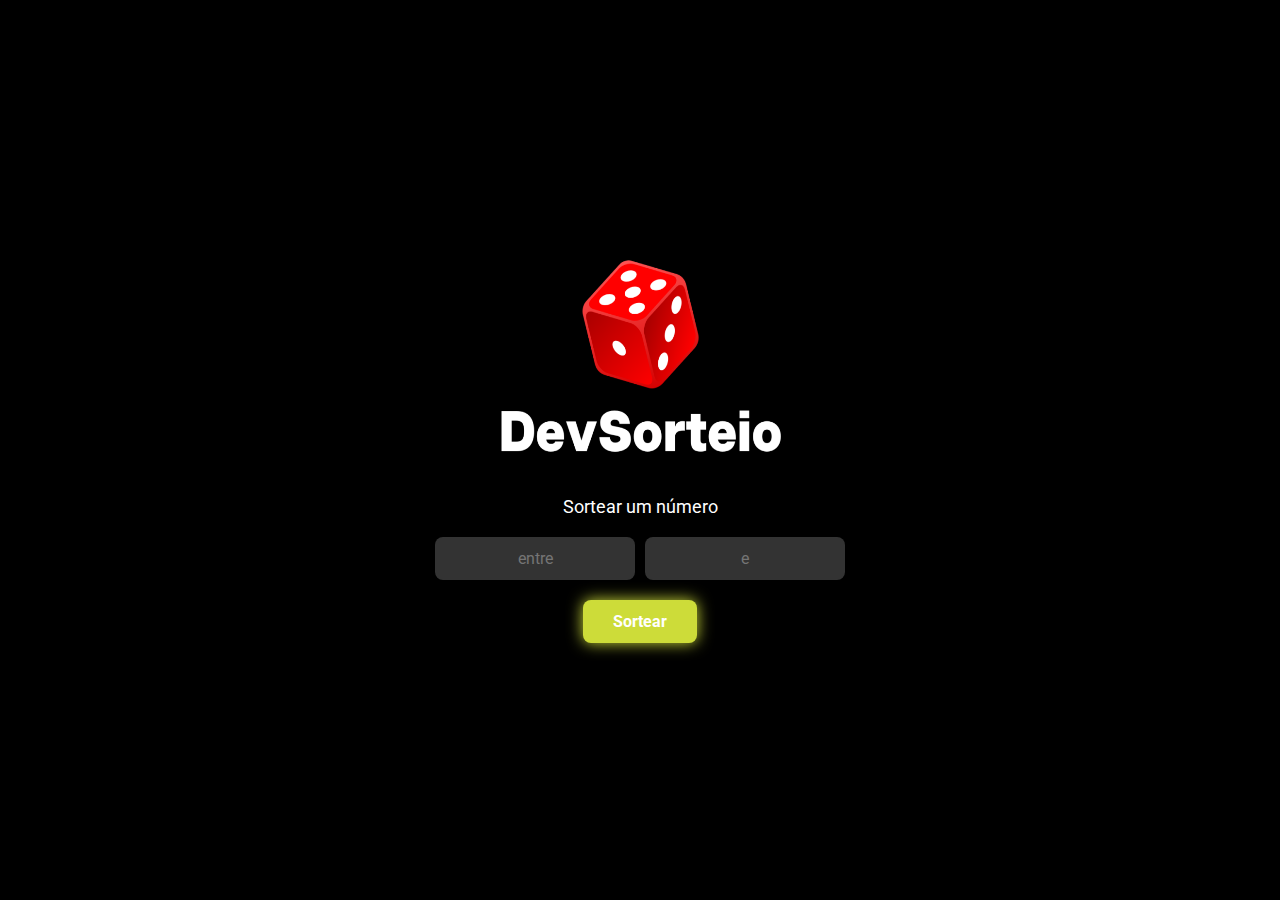
<file: DevSorteio/index.html>
<!DOCTYPE html>
<html lang="pt-br">

<head>
    <meta charset="UTF-8">
    <meta name="viewport" content="width=device-width, initial-scale=1.0">
    <link rel="stylesheet" href="style.css">
    <link rel="preconnect" href="https://fonts.googleapis.com">
    <link rel="preconnect" href="https://fonts.gstatic.com" crossorigin>
    <link href="https://fonts.googleapis.com/css2?family=Roboto:ital,wght@0,100..900;1,100..900&display=swap"
        rel="stylesheet">
    <title>DevSorteio</title>
</head>

<body>
    <main>
    
            <header   class="container">
                <img class="logo" src="./sort 1.png" alt="logo-dado">
                <br>
                <p>Sortear um número</p>
            </header>
            <form class="inputs">
                <input placeholder="entre" >
                <input placeholder="e" >
            </form>
            <div>
                <button >Sortear</button>
            </div>
       
    </main>
    <script src="script.js"></script>
</body>

</html>
</file>
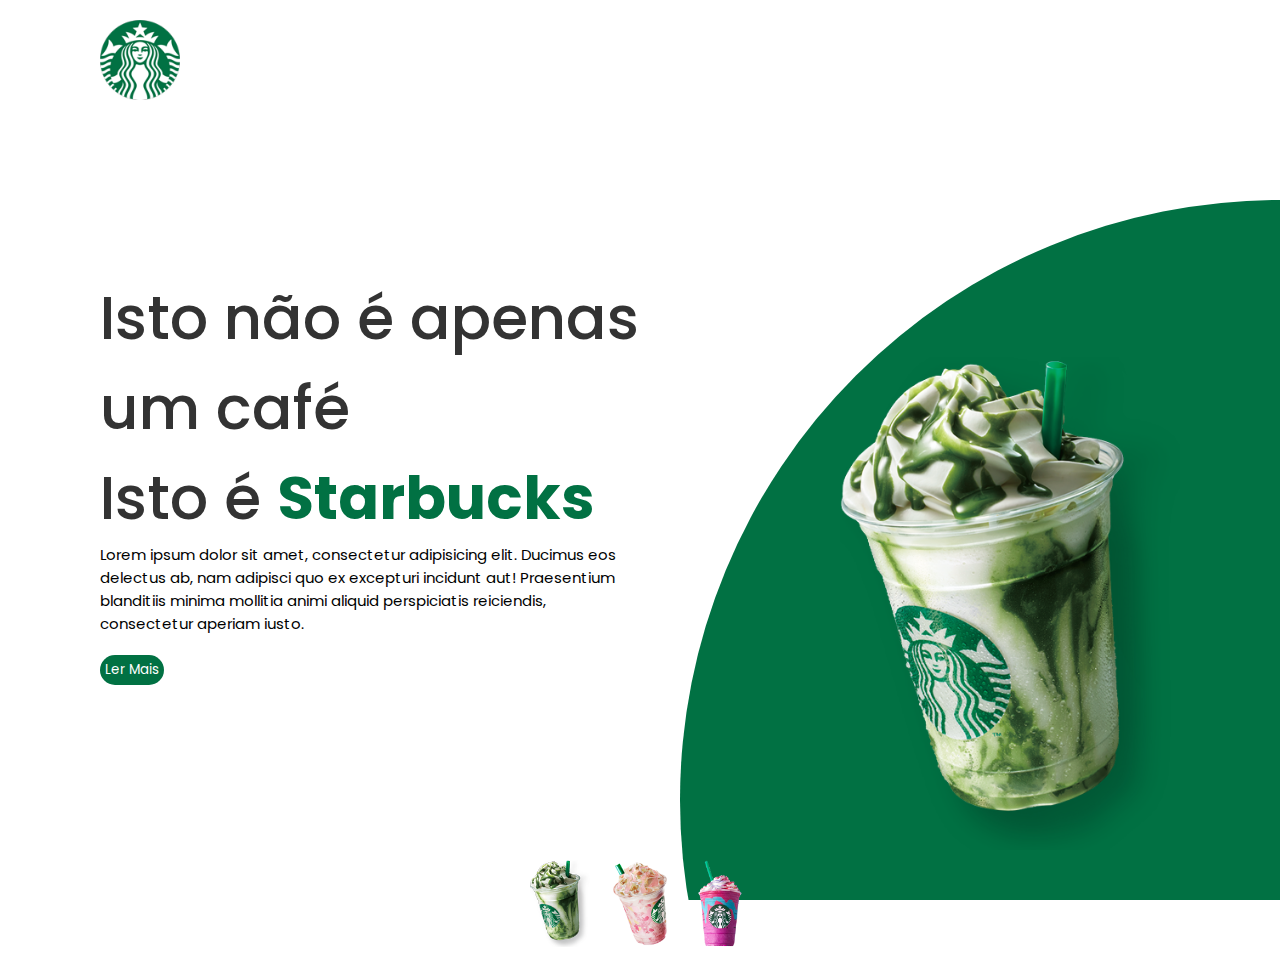
<file: Projeto Starbucks/index.html>
<!DOCTYPE html>
<html lang="pt-br">

<head>
  <meta charset="UTF-8" />
  <meta name="viewport" content="width=device-width, initial-scale=1.0" />
  <link rel="stylesheet" href="style.css" />
  <link rel="preconnect" href="https://fonts.googleapis.com" />
  <link rel="preconnect" href="https://fonts.gstatic.com" crossorigin />
  <link
    href="https://fonts.googleapis.com/css2?family=Poppins:ital,wght@0,100;0,200;0,300;0,400;0,500;0,600;0,700;0,800;0,900;1,100;1,200;1,300;1,400;1,500;1,600;1,700;1,800;1,900&display=swap"
    rel="stylesheet" />
  <title>Starbucks</title>
</head>

<body>
  <div class="circulo"></div>
  <img class="logo" src="./assents/logo.png" alt="img-logo" />
  <div class="conteudo">
    <div class="texto">
      <h2>
        Isto não é apenas um café <br />
        Isto é <strong>Starbucks</strong>
      </h2>
      <p>
        Lorem ipsum dolor sit amet, consectetur adipisicing elit. Ducimus eos
        delectus ab, nam adipisci quo ex excepturi incidunt aut! Praesentium
        blanditiis minima mollitia animi aliquid perspiciatis reiciendis,
        consectetur aperiam iusto.
      </p>
      <button>Ler Mais</button>
    </div>
    <div class="caixa-imagem"><img class="foto-grande" src="./assents/img1.png" alt="imagem-sorvete-verde" />
    </div>
  </div>
  <footer class="caixa-fp">
    <img class="fotos-pequenas" src="./assents/thumb1.png" alt="thumb-sorvete-verde" 
    onclick="trocaImagem('./assents/img1.png'); trocaCor('#017143')">
    <img class="fotos-pequenas" src="./assents/thumb2.png" alt="thumb-sorvete-pink" 
    onclick="trocaImagem('./assents/img2.png'); trocaCor('#eb7495')">
    <img class="fotos-pequenas" src="./assents/thumb3.png" alt="thumb-sorvete-rosa" 
    onclick="trocaImagem('./assents/img3.png'); trocaCor('#d752b1')">
  </footer>

</body>
<script src="./script.js"></script>

</html>
</file>
<file: DevSorteio/style.css>
* {
    margin: 0%;
    padding: 0%;
    box-sizing: border-box;
    font-family: "Roboto", sans-serif;
}

body {
    background-color: #000;
    color: #fff;
    height: 100vh;
    display: flex;
    align-items: center;
    justify-content: center;
  }
                                                  
  main {
    text-align: center;
  }
  
  .container {
    display: flex;
    flex-direction: column;
    align-items: center;
    margin-bottom: 20px;
  }
  
  .logo {
    width: 283px;
    height: 200px;
    margin-bottom: 10px;
  }
  
  .container p {
    font-size: 18px;
    margin-top: 10px;
  }
  
  .inputs {
    display: flex;
    justify-content: center;
    gap: 10px;
    margin-bottom: 20px;
  }
  
  .inputs input {
    width: 200px;
    padding: 12px;
    border: none;
    border-radius: 8px;
    background-color: #333;
    color: #fff;
    font-size: 16px;
    text-align: center;
  }
  
  button {
    padding: 12px 30px;
    background-color: #cddc39;
    border: none;
    border-radius: 8px;
    color: #fff;
    font-size: 16px;
    font-weight: bold;
    cursor: pointer;
    box-shadow: 0 0 15px #cddc39;
    transition: 0.3s;
  }
  
  button:hover {
    background-color: #d4e157;
    box-shadow: 0 0 20px #d4e157;
  }
</file>
<file: Projeto Starbucks/style.css>
* {
  margin: 0;
  padding: 0;
  box-sizing: border-box;
  font-family: "Poppins", sans-serif;
}

body {
    padding-top: 20px;
  padding-right: 100px;
  padding-left: 100px;
}
.texto {
    width: 600px;
}
.conteudo {
    width: 100%;
    display: flex;
    justify-content:space-between ;
    align-items: center;
    
}
.logo {
  width: 80px;
}

h2 {
  color: #333;
  font-size: 60px;
  font-weight: 500;
}
strong {
  color: #017143;
}

p {
  font-size: 15px;
}
button {
  background: #017143;
  color: #ffff;
  border-radius: 40px;
  cursor: pointer;
  border: none;
  padding: 5px;
  margin-top: 20px;
}
 .fotos-pequenas {
    width: 60px;
    margin: 10px;
    transition: 1s;
    cursor: pointer;

 }

 .foto-grande {
    width: 340px;

 }
 .fotos-pequenas:hover {
    transform: translateY(-25px);
 
  
 }
.caixa-imagem {
    width: 600px;
    display: flex;
    justify-content: flex-end;
    margin-top: 250px;
}
.caixa-fp{
    display: flex;
    justify-content: center;
    

}
.circulo
{
    position: absolute;
    background: #017143;
    width: 100%;
    height: 100%;
    top: 0;
    left: 0;
    z-index: -1;
    clip-path: circle(600px at right 800px);
}
</file>
